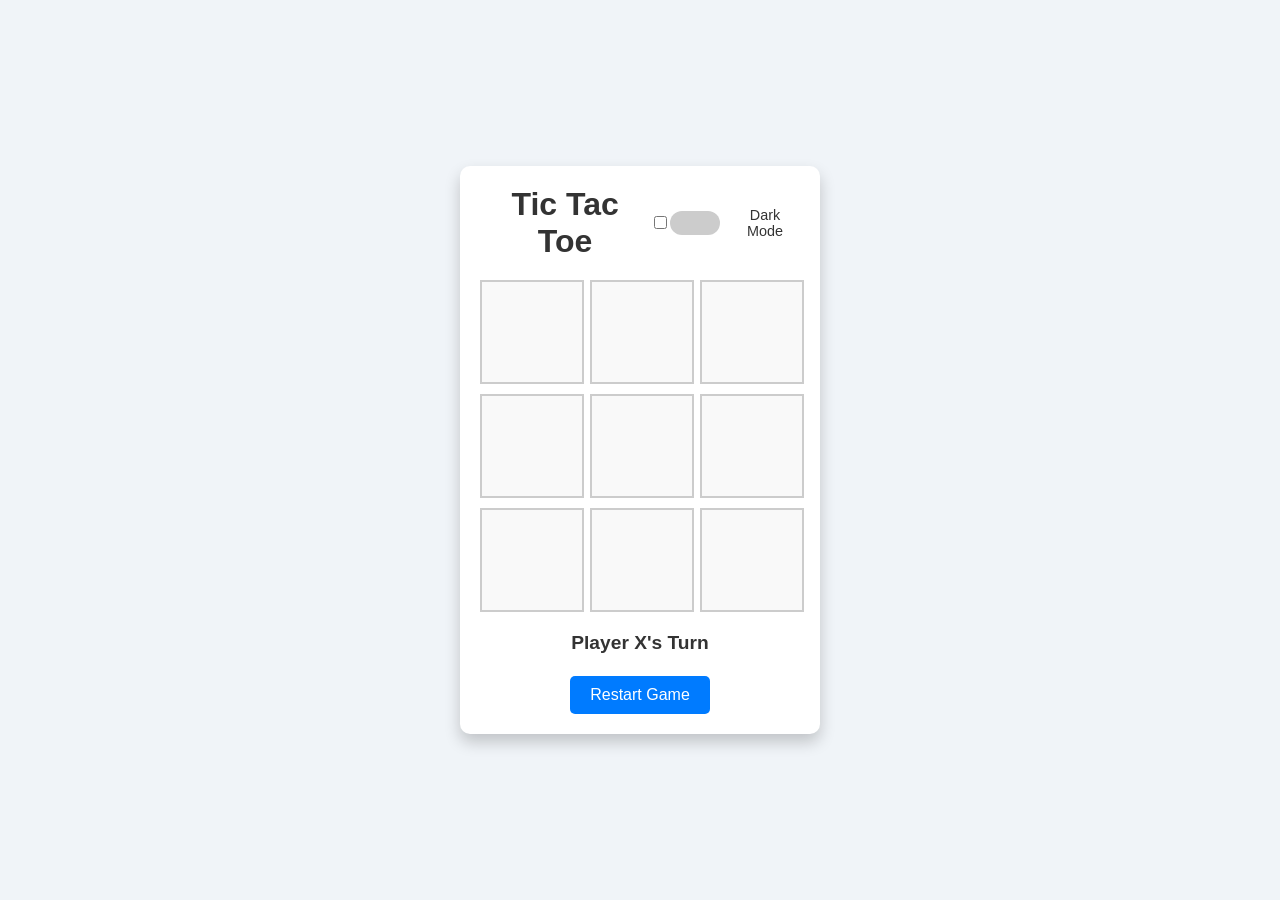
<file: Tic Tac Toe/index.html>
<!DOCTYPE html>
<html lang="en">
<head>
    <meta charset="UTF-8">
    <meta name="viewport" content="width=device-width, initial-scale=1.0">
    <title>Tic Tac Toe Game</title>
    <link rel="stylesheet" href="styles.css">
</head>
<body>
    <div class="container">
        <div class="header">
            <h1 class="title">Tic Tac Toe</h1>
            <div class="theme-toggle">
                <input type="checkbox" id="themeSwitch">
                <label for="themeSwitch" class="toggle-label">
                    <span class="toggle-ball"></span>
                </label>
                <span class="toggle-text">Dark Mode</span>
            </div>
        </div>
        <div class="game-board">
            <div class="cell" data-cell></div>
            <div class="cell" data-cell></div>
            <div class="cell" data-cell></div>
            <div class="cell" data-cell></div>
            <div class="cell" data-cell></div>
            <div class="cell" data-cell></div>
            <div class="cell" data-cell></div>
            <div class="cell" data-cell></div>
            <div class="cell" data-cell></div>
        </div>
        <h2 class="status-message" id="statusMessage"></h2>
        <button id="restartButton" class="btn">Restart Game</button>
    </div>
    <script src="script.js"></script>
</body>
</html>
</file>
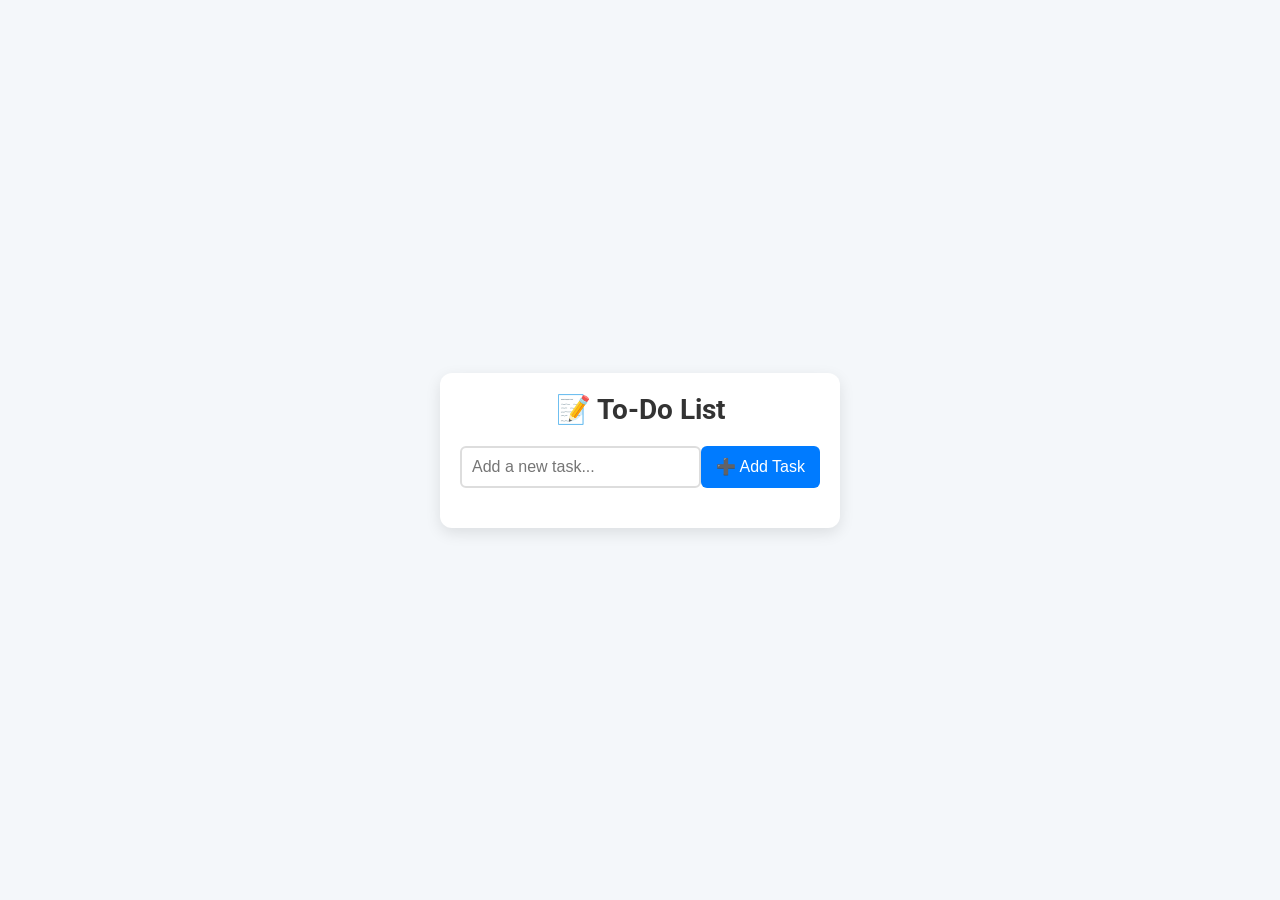
<file: To Do List/index.html>
<!DOCTYPE html>
<html lang="en">
<head>
  <meta charset="UTF-8">
  <meta name="viewport" content="width=device-width, initial-scale=1.0">
  <title>To-Do List</title>
  <link rel="stylesheet" href="styles.css">
  <script defer src="script.js"></script>
  <link href="https://fonts.googleapis.com/css2?family=Roboto:wght@400;500;700&display=swap" rel="stylesheet">
</head>
<body>
  <div class="container">
    <header>
      <h1>📝 To-Do List</h1>
    </header>

    <div class="todo-input">
      <input type="text" id="new-task" placeholder="Add a new task...">
      <button id="add-task-btn">➕ Add Task</button>
    </div>

    <ul id="todo-list">
      <!-- Tasks will be added here dynamically -->
    </ul>
  </div>
</body>
</html>
</file>
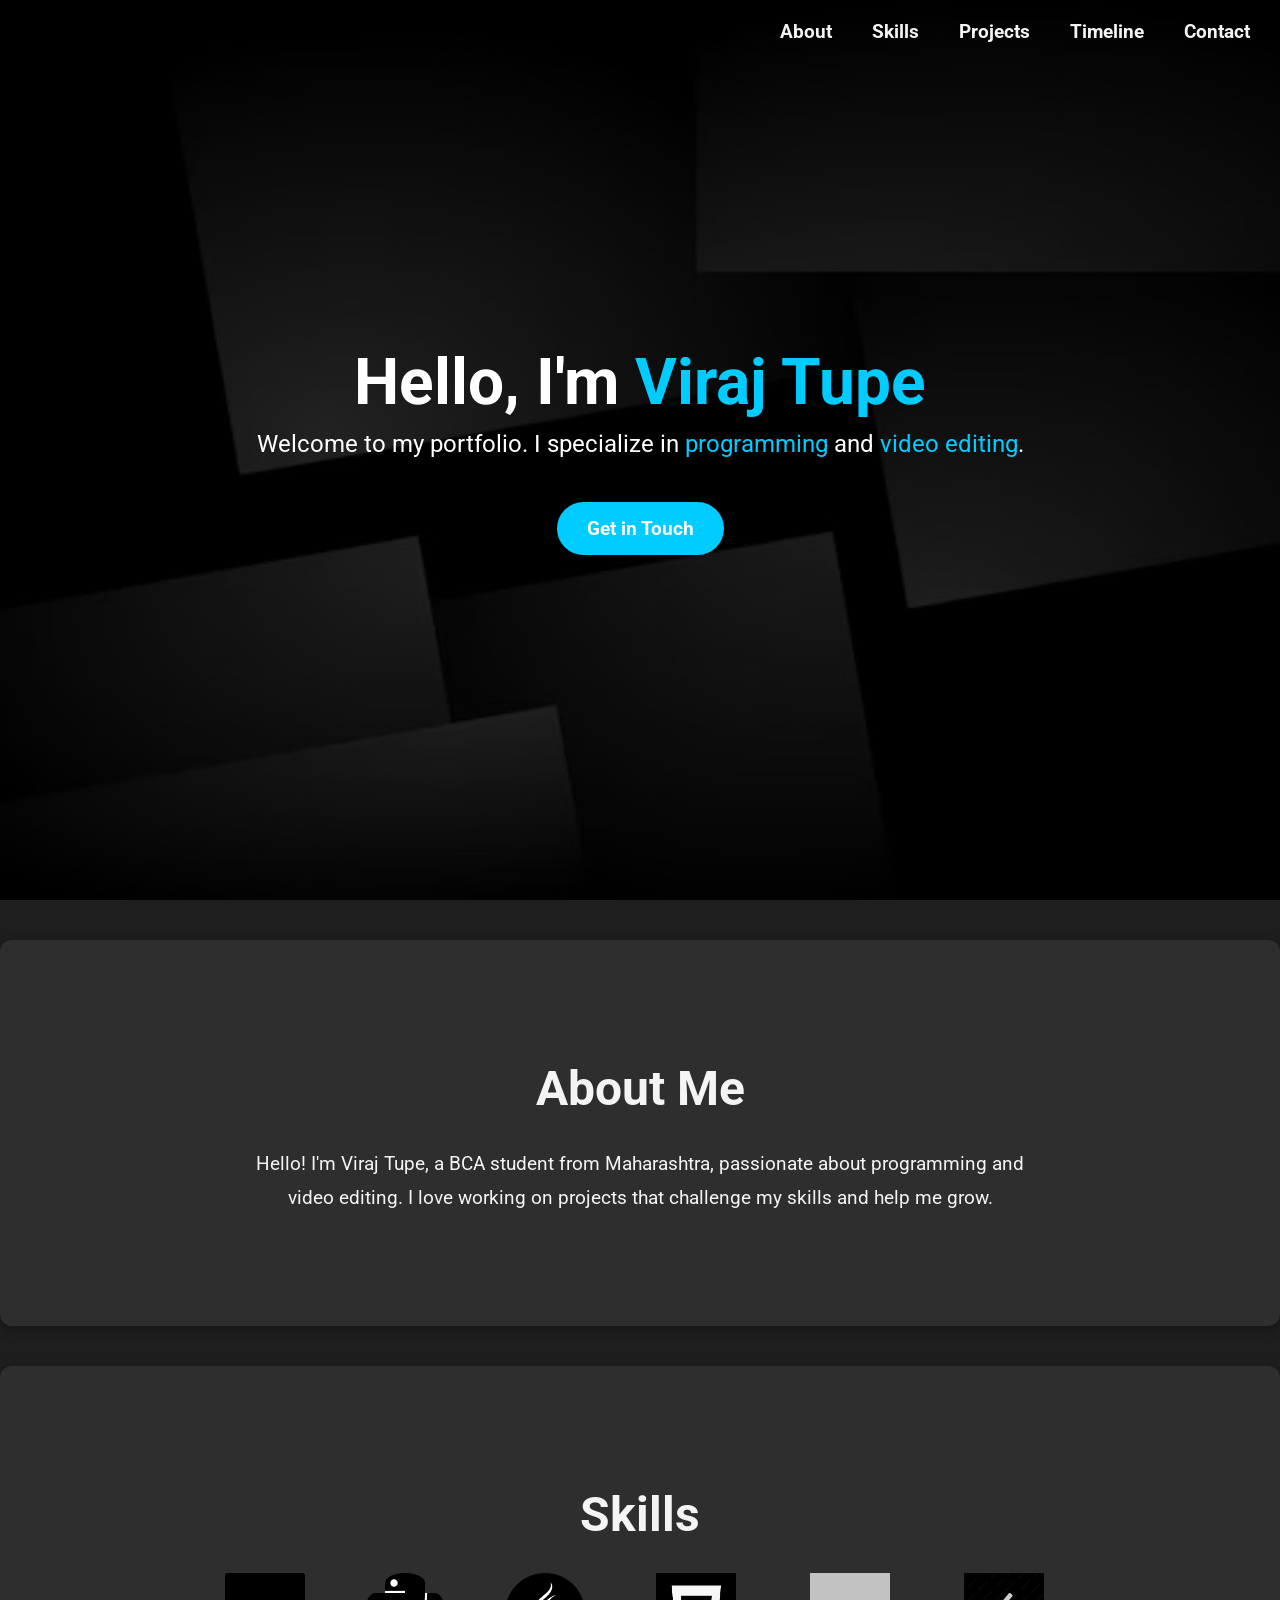
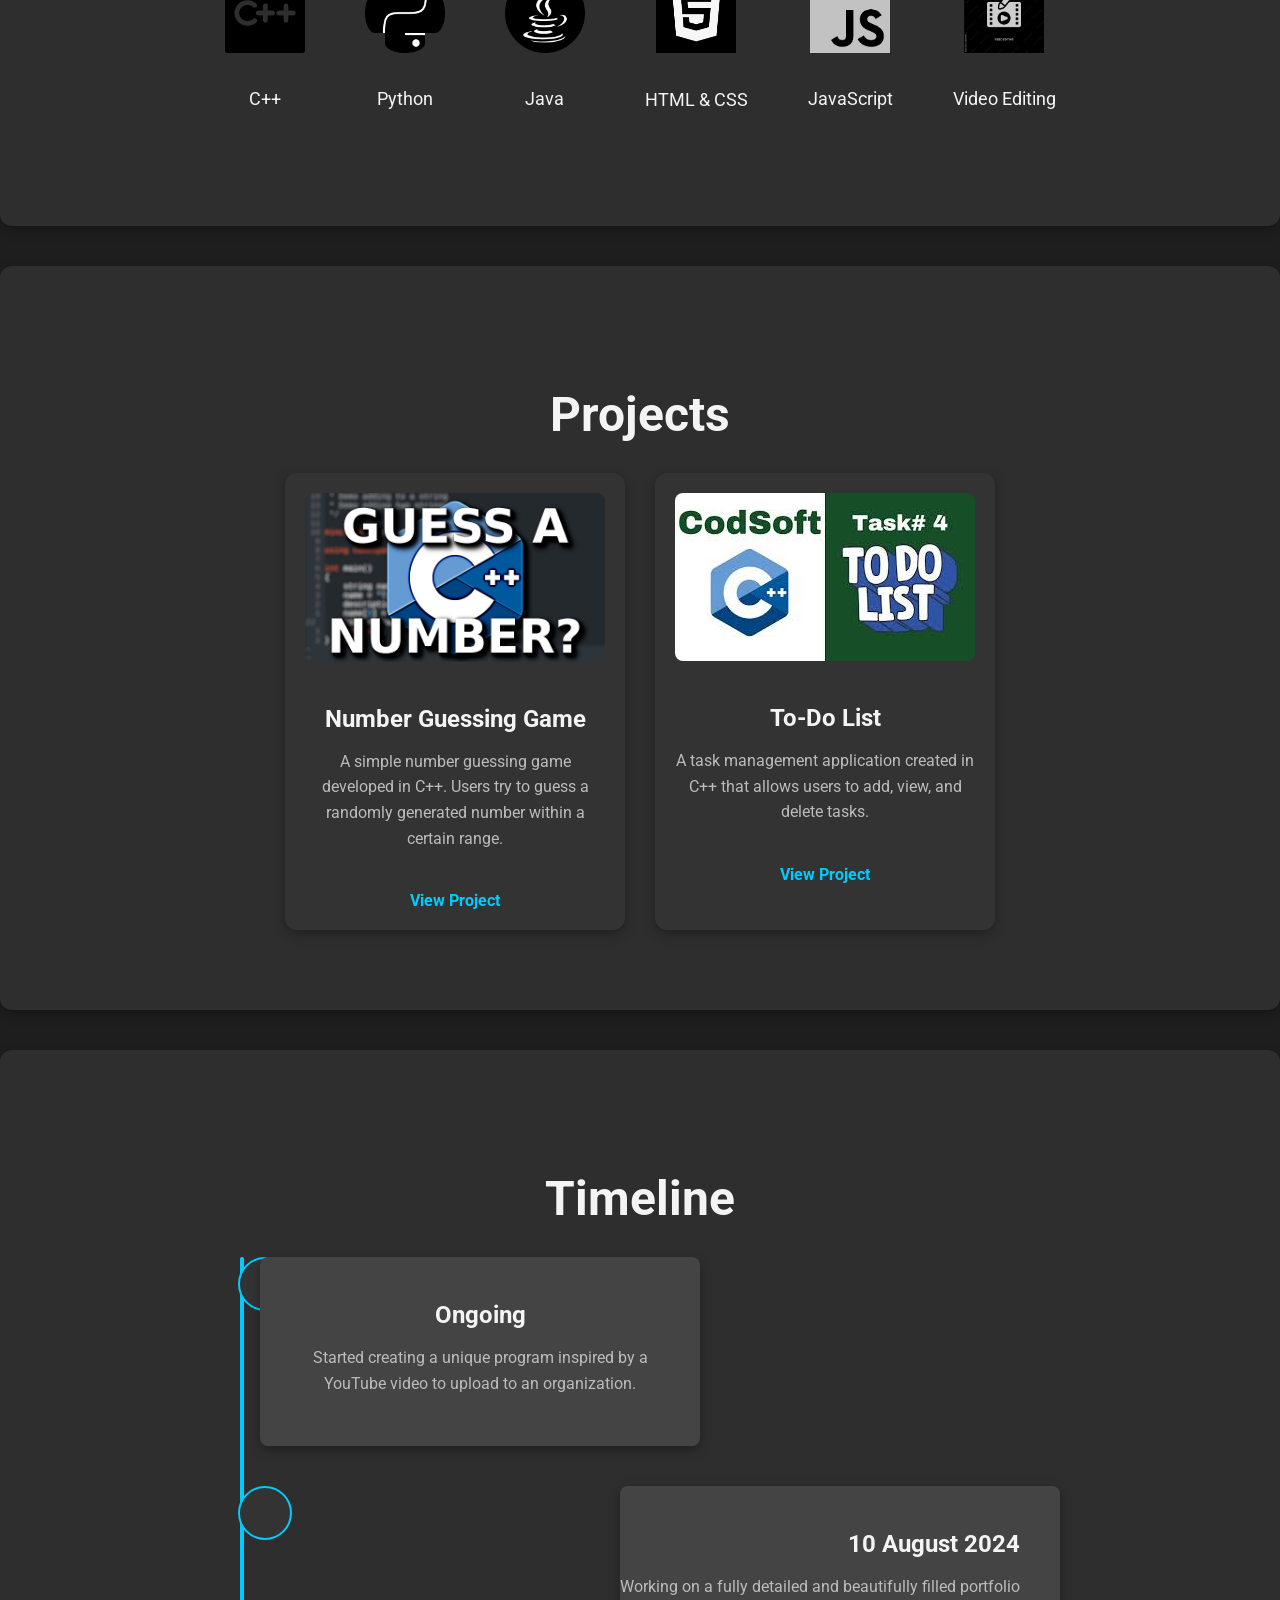
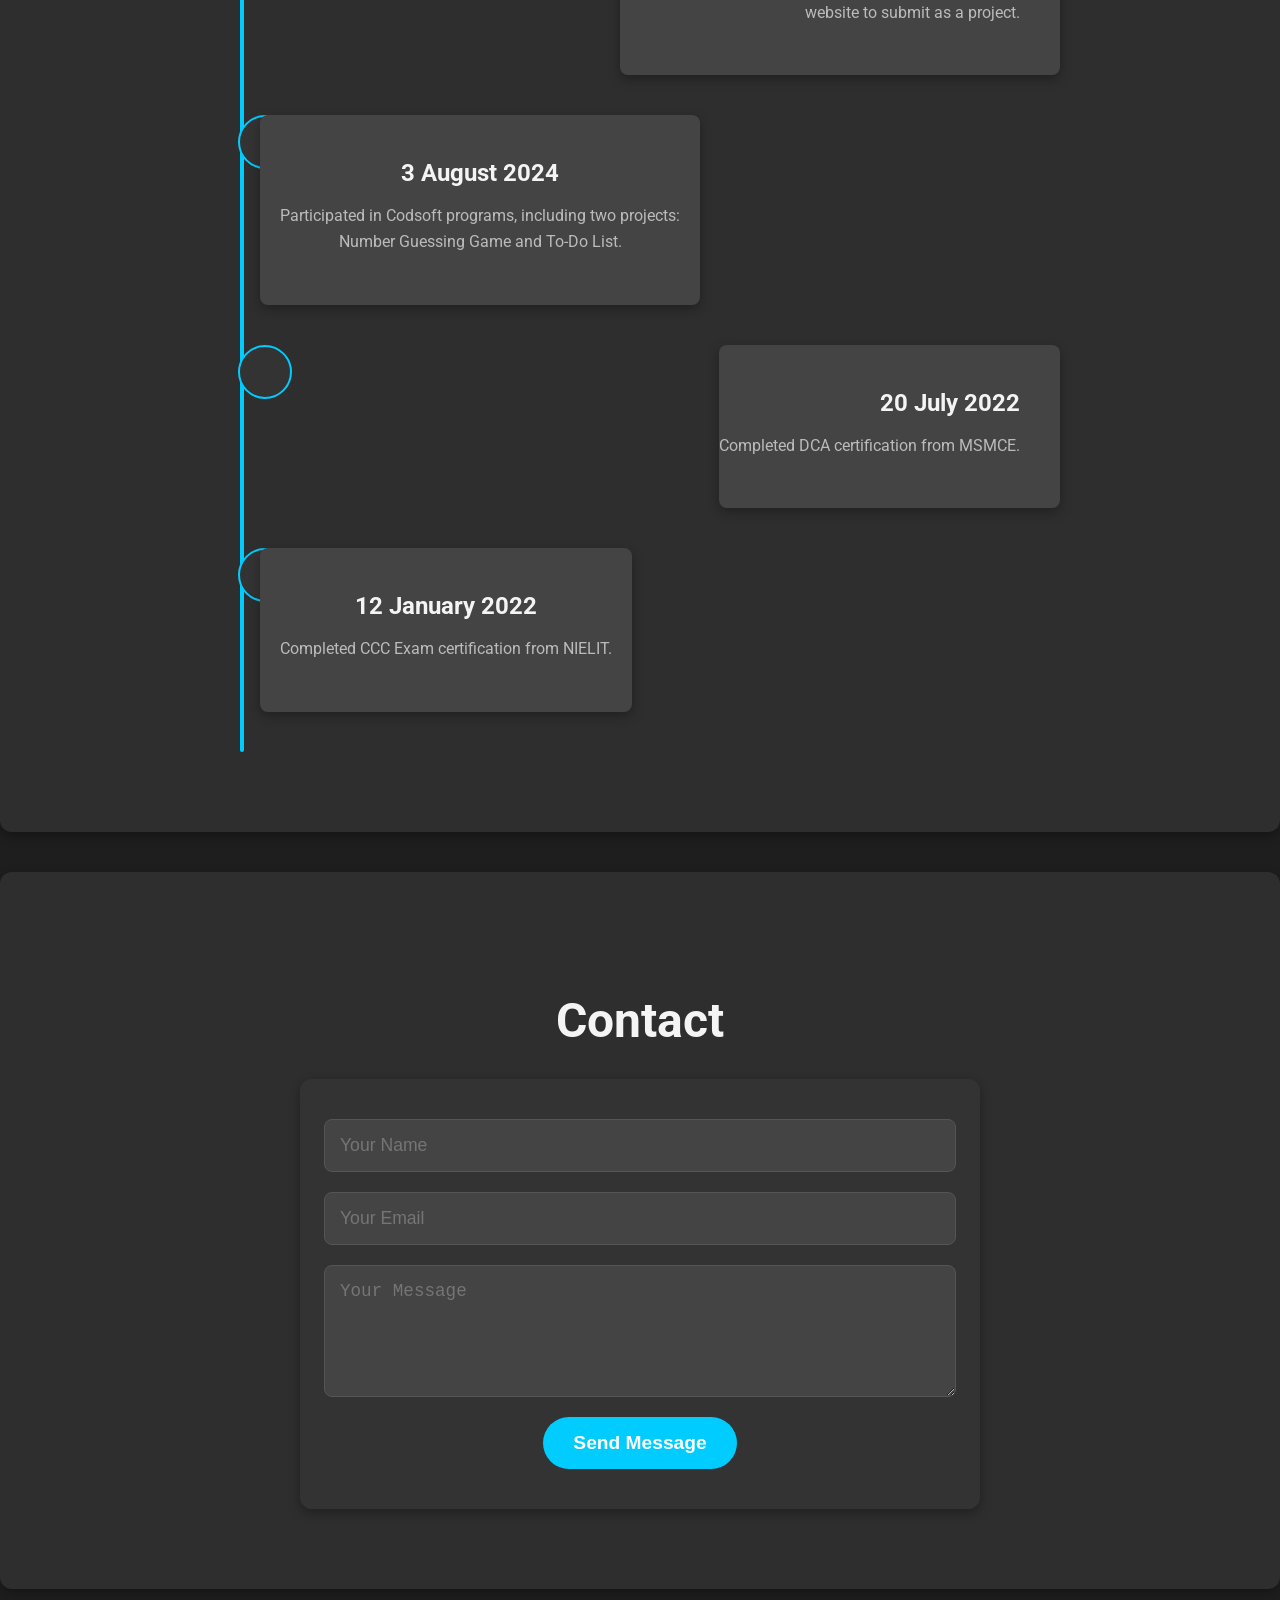
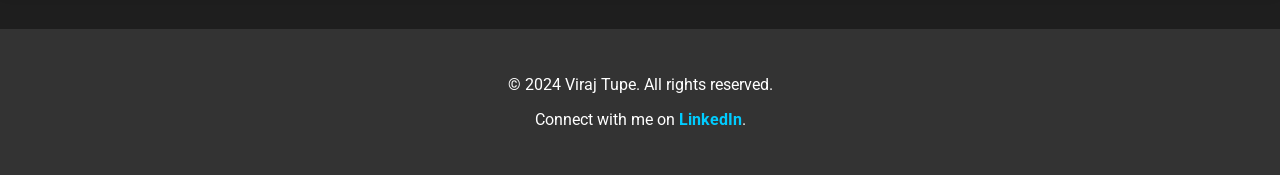
<file: Portfolio Website/Task 1.html>
<!DOCTYPE html>
<html lang="en">

<head>
    <meta charset="UTF-8">
    <meta name="viewport" content="width=device-width, initial-scale=1.0">
    <title>Viraj Tupe - Portfolio</title>
    <link rel="preconnect" href="https://fonts.googleapis.com">
    <link rel="preconnect" href="https://fonts.gstatic.com" crossorigin>
    <link href="https://fonts.googleapis.com/css2?family=Roboto:wght@400;700&display=swap" rel="stylesheet">

    <style>
        /* General Styles */
        body {
            font-family: 'Roboto', sans-serif;
            margin: 0;
            padding: 0;
            background-color: #1e1e1e;
            color: #f4f4f4;
            scroll-behavior: smooth;
        }

        header {
            height: 100vh;
            background-size: cover;
            background-position: center;
            color: white;
            display: flex;
            flex-direction: column;
            justify-content: center;
            align-items: center;
            text-align: center;
            position: relative;
            background-image: url('Portfolio Backdrop.jpg');
        }

        header::before {
            content: '';
            position: absolute;
            top: 0;
            left: 0;
            width: 100%;
            height: 100%;
            background: rgba(0, 0, 0, 0.5);
        }

        nav ul {
            list-style-type: none;
            margin: 0;
            padding: 0;
            display: flex;
            justify-content: center;
            gap: 20px;
            position: absolute;
            top: 20px;
            right: 20px;
            z-index: 100;
        }

        nav ul li a {
            color: #f4f4f4;
            text-decoration: none;
            font-weight: bold;
            font-size: 1.2rem;
            padding: 10px;
            transition: color 0.3s;
        }

        nav ul li a:hover {
            color: #00ccff;
        }

        .header-content h1 {
            font-size: 4rem;
            margin: 0;
            z-index: 1;
            position: relative;
        }

        .header-content p {
            font-size: 1.5rem;
            margin-top: 10px;
            z-index: 1;
            position: relative;
        }

        .highlight {
            color: #00ccff;
        }

        .cta-button {
            background-color: #00ccff;
            color: white;
            padding: 15px 30px;
            border-radius: 50px;
            text-decoration: none;
            font-weight: bold;
            margin-top: 20px;
            display: inline-block;
            z-index: 1;
            position: relative;
            transition: background-color 0.3s;
            font-size: 1.2rem;
        }

        .cta-button:hover {
            background-color: #0066ff;
        }

        .section {
            padding: 80px 20px;
            text-align: center;
            background-color: #2e2e2e;
            margin: 40px 0;
            border-radius: 12px;
            box-shadow: 0 4px 12px rgba(0, 0, 0, 0.3);
        }

        .section h2 {
            font-size: 3rem;
            margin-bottom: 30px;
            color: #f4f4f4;
        }

        .section p {
            font-size: 1.2rem;
            margin-bottom: 30px;
            line-height: 1.8;
            max-width: 800px;
            margin-left: auto;
            margin-right: auto;
        }

        .skills-list {
            display: flex;
            justify-content: center;
            flex-wrap: wrap;
            gap: 60px;
        }

        .skill {
            text-align: center;
        }

        .skill img {
            width: 80px;
            height: auto;
            margin-bottom: 10px;
        }

        .skill p {
            font-size: 1.1rem;
            color: #f4f4f4;
        }

        .project-gallery {
            display: flex;
            justify-content: center;
            flex-wrap: wrap;
            gap: 30px;
        }

        .project-item {
            background-color: #333;
            border-radius: 12px;
            box-shadow: 0 4px 12px rgba(0, 0, 0, 0.3);
            padding: 20px;
            text-align: center;
            width: 300px;
            transition: transform 0.3s ease, box-shadow 0.3s ease;
        }

        .project-item:hover {
            transform: translateY(-10px);
            box-shadow: 0 6px 20px rgba(0, 0, 0, 0.4);
        }

        .project-item img {
            width: 100%;
            height: auto;
            border-radius: 8px;
            margin-bottom: 15px;
        }

        .project-item h3 {
            font-size: 1.5rem;
            margin-bottom: 10px;
            color: #f4f4f4;
        }

        .project-item p {
            font-size: 1rem;
            line-height: 1.6;
            color: #bbb;
        }

        .project-item a {
            color: #00ccff;
            text-decoration: none;
            font-weight: bold;
            font-size: 1rem;
            display: inline-block;
            margin-top: 10px;
        }

        .project-item a:hover {
            color: #0099cc;
        }

        .timeline {
            display: flex;
            flex-direction: column;
            align-items: center;
            max-width: 800px;
            margin-left: auto;
            margin-right: auto;
            position: relative;
            padding-left: 40px;
        }

        .timeline::before {
            content: '';
            position: absolute;
            left: 20px;
            top: 0;
            bottom: 0;
            width: 4px;
            background-color: #00ccff;
            border-radius: 4px;
        }

        .timeline-item {
            display: flex;
            align-items: center;
            position: relative;
            margin-bottom: 40px;
            width: 100%;
        }

        .timeline-item:nth-child(even) {
            flex-direction: row-reverse;
            text-align: right;
        }

        .timeline-item:nth-child(even) .timeline-content {
            padding-left: 0;
            padding-right: 40px;
        }

        .timeline-item::before {
            content: '';
            position: absolute;
            top: 0;
            left: -22px;
            width: 50px;
            height: 50px;
            background-color: #333;
            border: 2px solid #00ccff;
            border-radius: 50%;
        }

        .timeline-content {
            background-color: #444;
            padding: 20px;
            border-radius: 8px;
            box-shadow: 0 4px 12px rgba(0, 0, 0, 0.3);
            position: relative;
            z-index: 1;
            max-width: 400px;
        }

        .timeline-content h3 {
            font-size: 1.5rem;
            margin-bottom: 10px;
            color: #f4f4f4;
        }

        .timeline-content p {
            font-size: 1rem;
            line-height: 1.6;
            color: #bbb;
        }

        .contact-form {
            display: flex;
            flex-direction: column;
            align-items: center;
            gap: 20px;
            padding: 40px;
            background-color: #333;
            border-radius: 12px;
            box-shadow: 0 4px 12px rgba(0, 0, 0, 0.3);
            max-width: 600px;
            margin: auto;
        }

        .contact-form input,
        .contact-form textarea {
            width: 100%;
            max-width: 100%;
            padding: 15px;
            border-radius: 8px;
            border: 1px solid #555;
            font-size: 1.1rem;
            background-color: #444;
            color: #f4f4f4;
        }

        .contact-form button {
            background-color: #00ccff;
            color: white;
            padding: 15px 30px;
            border-radius: 50px;
            text-decoration: none;
            font-weight: bold;
            transition: background-color 0.3s;
            border: none;
            cursor: pointer;
            font-size: 1.2rem;
        }

        .contact-form button:hover {
            background-color: #0066ff;
        }

        footer {
            text-align: center;
            padding: 30px;
            background-color: #333;
            color: white;
            margin-top: 40px;
        }

        footer a {
            color: #00ccff;
            text-decoration: none;
            font-weight: bold;
        }

        footer a:hover {
            color: #0099cc;
        }
    </style>
</head>

<body>
    <header>
        <nav>
            <ul>
                <li><a href="#about">About</a></li>
                <li><a href="#skills">Skills</a></li>
                <li><a href="#projects">Projects</a></li>
                <li><a href="#timeline">Timeline</a></li>
                <li><a href="#contact">Contact</a></li>
            </ul>
        </nav>
        <div class="header-content">
            <h1>Hello, I'm <span class="highlight">Viraj Tupe</span></h1>
            <p>Welcome to my portfolio. I specialize in <span class="highlight">programming</span> and <span class="highlight">video editing</span>.</p>
            <a href="#contact" class="cta-button">Get in Touch</a>
        </div>
    </header>

    <section id="about" class="section">
        <h2>About Me</h2>
        <p>Hello! I'm Viraj Tupe, a BCA student from Maharashtra, passionate about programming and video editing. I love working on projects that challenge my skills and help me grow.</p>
    </section>

    <section id="skills" class="section">
        <h2>Skills</h2>
        <div class="skills-list">
            <div class="skill">
                <img src="cpp.png" alt="C++">
                <p>C++</p>
            </div>
            <div class="skill">
                <img src="python.png" alt="Python">
                <p>Python</p>
            </div>
            <div class="skill">
                <img src="java.png" alt="Java">
                <p>Java</p>
            </div>
            <div class="skill">
                <img src="html.png" alt="HTML & CSS">
                <p>HTML & CSS</p>
            </div>
            <div class="skill">
                <img src="js.png" alt="JavaScript">
                <p>JavaScript</p>
            </div>
            <div class="skill">
                <img src="editing.jpeg" alt="Video Editing">
                <p>Video Editing</p>
            </div>
        </div>
    </section>

    <section id="projects" class="section">
        <h2>Projects</h2>
        <div class="project-gallery">
            <div class="project-item">
                <img src="Guess.jpg" alt="Number Guessing Game">
                <h3>Number Guessing Game</h3>
                <p>A simple number guessing game developed in C++. Users try to guess a randomly generated number within a certain range.</p>
                <a href="https://www.linkedin.com/posts/viraj-tupe-a87a15247_codsoft-coding-programming-activity-7225563798714085376-aygs?utm_source=share&utm_medium=member_desktop" target="_blank">View Project</a>
            </div>
            <div class="project-item">
                <img src="download.jpeg" alt="To-Do List">
                <h3>To-Do List</h3>
                <p>A task management application created in C++ that allows users to add, view, and delete tasks.</p>
                <a href="https://www.linkedin.com/posts/viraj-tupe-a87a15247_codsoft-coding-programming-activity-7224775354681331712-_BT9?utm_source=share&utm_medium=member_desktop" target="_blank">View Project</a>
            </div>
        </div>
    </section>

    <section id="timeline" class="section">
        <h2>Timeline</h2>
        <div class="timeline">
            <div class="timeline-item">
                <div class="timeline-content">
                    <h3>Ongoing</h3>
                    <p>Started creating a unique program inspired by a YouTube video to upload to an organization.</p>
                </div>
            </div>
            <div class="timeline-item">
                <div class="timeline-content">
                    <h3>10 August 2024</h3>
                    <p>Working on a fully detailed and beautifully filled portfolio website to submit as a project.</p>
                </div>
            </div>
            <div class="timeline-item">
                <div class="timeline-content">
                    <h3>3 August 2024</h3>
                    <p>Participated in Codsoft programs, including two projects: Number Guessing Game and To-Do List.</p>
                </div>
            </div>
            <div class="timeline-item">
                <div class="timeline-content">
                    <h3>20 July 2022</h3>
                    <p>Completed DCA certification from MSMCE.</p>
                </div>
            </div>
            <div class="timeline-item">
                <div class="timeline-content">
                    <h3>12 January 2022</h3>
                    <p>Completed CCC Exam certification from NIELIT.</p>
                </div>
            </div>
        </div>
    </section>

    <section id="contact" class="section">
        <h2>Contact</h2>
        <form class="contact-form">
            <input type="text" name="name" placeholder="Your Name" required>
            <input type="email" name="email" placeholder="Your Email" required>
            <textarea name="message" rows="5" placeholder="Your Message" required></textarea>
            <button type="submit">Send Message</button>
        </form>
    </section>

    <footer>
        <p>&copy; 2024 Viraj Tupe. All rights reserved.</p>
        <p>Connect with me on <a href="https://www.linkedin.com/in/viraj-tupe-a87a15247" target="_blank">LinkedIn</a>.</p>
    </footer>
</body>

</html>
</file>
<file: Tic Tac Toe/styles.css>
/* styles.css */

/* Define CSS variables for light and dark themes */
:root {
    --background-color: #f0f4f8;
    --container-bg: #ffffff;
    --title-color: #333333;
    --cell-bg: #f9f9f9;
    --cell-border: #ccc;
    --cell-hover: #ddd;
    --status-color: #333333;
    --btn-bg: #007bff;
    --btn-hover-bg: #0056b3;
    --toggle-bg: #ccc;
    --toggle-ball: #fff;
}

body.dark {
    --background-color: #121212;
    --container-bg: #1e1e1e;
    --title-color: #f0f0f0;
    --cell-bg: #2c2c2c;
    --cell-border: #555;
    --cell-hover: #444;
    --status-color: #f0f0f0;
    --btn-bg: #bb86fc;
    --btn-hover-bg: #985eff;
    --toggle-bg: #555;
    --toggle-ball: #121212;
}

body {
    font-family: 'Arial', sans-serif;
    background-color: var(--background-color);
    display: flex;
    justify-content: center;
    align-items: center;
    height: 100vh;
    margin: 0;
    transition: background-color 0.3s, color 0.3s;
}

.container {
    text-align: center;
    background: var(--container-bg);
    border-radius: 10px;
    padding: 20px;
    box-shadow: 0 8px 16px rgba(0, 0, 0, 0.2);
    width: 320px;
    transition: background 0.3s, color 0.3s;
}

.header {
    display: flex;
    justify-content: space-between;
    align-items: center;
    margin-bottom: 20px;
}

.title {
    font-size: 2em;
    margin: 0;
    color: var(--title-color);
}

.theme-toggle {
    display: flex;
    align-items: center;
}

.toggle-label {
    position: relative;
    display: inline-block;
    width: 50px;
    height: 24px;
    margin-right: 10px;
}

.toggle-label input {
    display: none;
}

.toggle-label .toggle-ball {
    position: absolute;
    top: 2px;
    left: 2px;
    width: 20px;
    height: 20px;
    background-color: var(--toggle-ball);
    border-radius: 50%;
    transition: transform 0.3s, background-color 0.3s;
}

.toggle-label::after {
    content: "";
    position: absolute;
    top: 0;
    left: 0;
    width: 100%;
    height: 100%;
    background-color: var(--toggle-bg);
    border-radius: 34px;
    transition: background-color 0.3s;
}

input:checked + .toggle-label .toggle-ball {
    transform: translateX(26px);
}

input:checked + .toggle-label::after {
    background-color: var(--toggle-bg);
}

.toggle-text {
    color: var(--title-color);
    font-size: 0.9em;
}

.game-board {
    display: grid;
    grid-template-columns: repeat(3, 100px);
    gap: 10px;
    margin-bottom: 20px;
}

.cell {
    width: 100px;
    height: 100px;
    background-color: var(--cell-bg);
    border: 2px solid var(--cell-border);
    display: flex;
    justify-content: center;
    align-items: center;
    font-size: 2em;
    cursor: pointer;
    transition: background-color 0.3s, border-color 0.3s, color 0.3s;
    color: var(--title-color);
}

.cell:hover {
    background-color: var(--cell-hover);
}

.status-message {
    font-size: 1.2em;
    color: var(--status-color);
    min-height: 1.5em;
}

.btn {
    background-color: var(--btn-bg);
    color: white;
    padding: 10px 20px;
    border: none;
    border-radius: 5px;
    cursor: pointer;
    font-size: 1em;
    transition: background-color 0.3s;
}

.btn:hover {
    background-color: var(--btn-hover-bg);
}

@media (max-width: 500px) {
    .game-board {
        grid-template-columns: repeat(3, 80px);
    }
    .cell {
        width: 80px;
        height: 80px;
    }
}
</file>
<file: To Do List/styles.css>
/* General Styling */
* {
    margin: 0;
    padding: 0;
    box-sizing: border-box;
  }
  
  body {
    font-family: 'Roboto', sans-serif;
    background-color: #f4f7fa;
    display: flex;
    justify-content: center;
    align-items: center;
    height: 100vh;
  }
  
  .container {
    background-color: white;
    border-radius: 12px;
    box-shadow: 0 5px 15px rgba(0, 0, 0, 0.1);
    width: 400px;
    padding: 20px;
  }
  
  header h1 {
    text-align: center;
    font-size: 28px;
    margin-bottom: 20px;
    color: #333;
  }
  
  .todo-input {
    display: flex;
    justify-content: space-between;
    margin-bottom: 20px;
  }
  
  .todo-input input {
    flex: 1;
    padding: 10px;
    border: 2px solid #ddd;
    border-radius: 6px;
    font-size: 16px;
  }
  
  .todo-input button {
    padding: 10px 15px;
    background-color: #007bff;
    color: white;
    border: none;
    border-radius: 6px;
    cursor: pointer;
    font-size: 16px;
  }
  
  #todo-list {
    list-style: none;
    padding: 0;
  }
  
  .todo-item {
    background-color: #f4f4f4;
    padding: 10px;
    margin-bottom: 10px;
    border-radius: 6px;
    display: flex;
    justify-content: space-between;
    align-items: center;
  }
  
  .todo-item.completed {
    text-decoration: line-through;
    color: #999;
  }
  
  .todo-item button {
    background-color: transparent;
    border: none;
    font-size: 18px;
    cursor: pointer;
  }
  
  .todo-item button.edit-btn {
    color: #28a745;
  }
  
  .todo-item button.delete-btn {
    color: #dc3545;
  }
</file>
